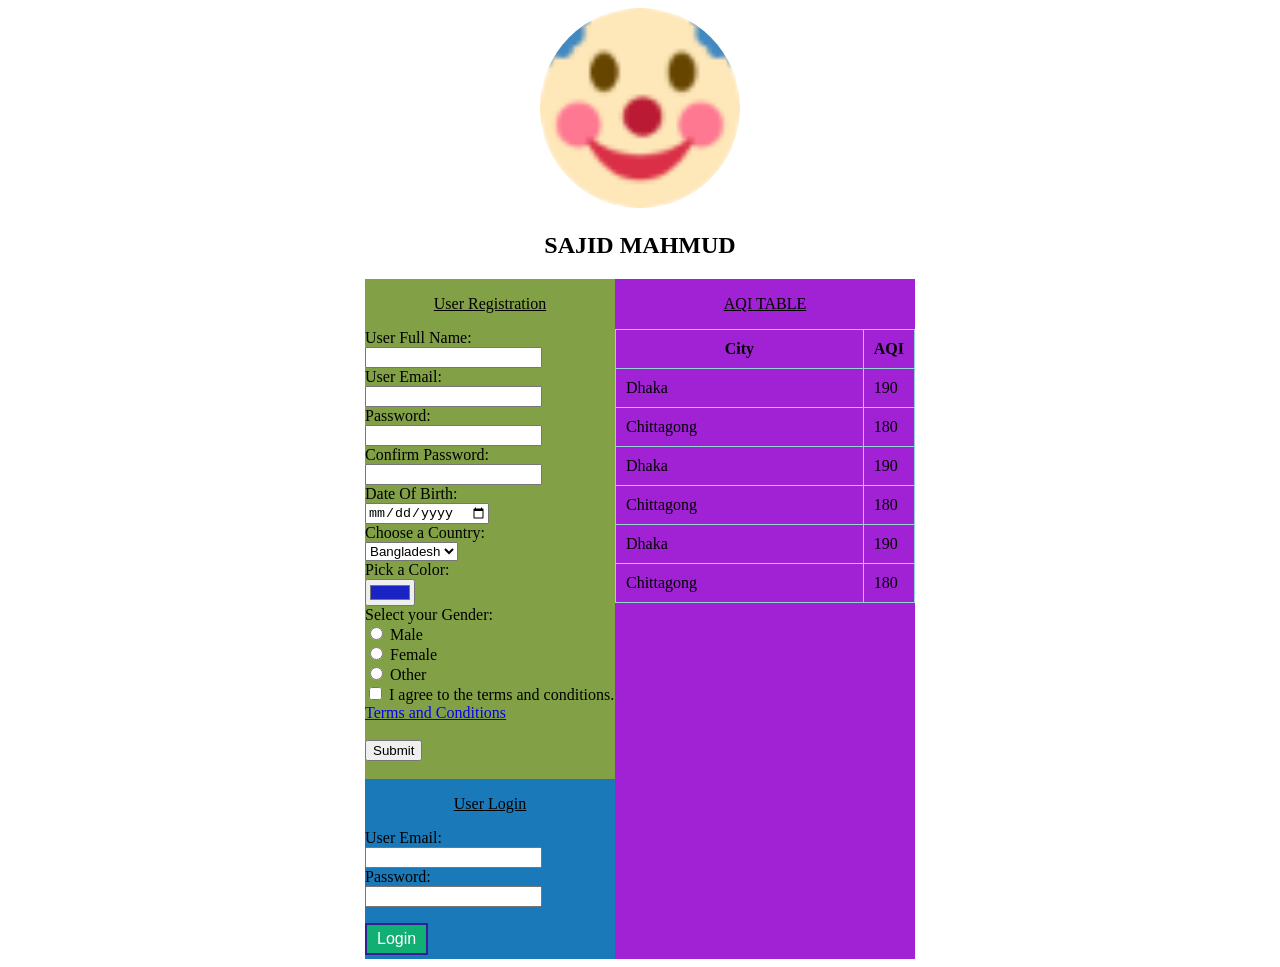
<file: index.html>
<!DOCTYPE html>
<html lang="en">
<head>
    <meta charset="UTF-8">
    <meta name="viewport" content="width=device-width, initial-scale=1.0">
    <title>SAJID MAHMUD</title>
    <link rel="icon" type="image/x-icon" href="favicon.ico">
    <style>
        .flex-container {
            display: flex;
            justify-content: center;
            
        }
        .column-container {
            display: flex;
            flex-direction: column;
            align-items: center;
            
        }
        .circle-img {
            width: 200px;
            height: 200px;
            border-radius: 50%;
            object-fit: cover; 
        }
        .button {
             background-color: #12af75; 
             border: 2px solid #341e97;
             color: rgb(255, 255, 255);
             padding: 5px 10px;
             text-align: center;
             text-decoration: azure;
             display: inline-block;
            font-size: 16px;
            justify-content: right;
            align-items: right;
            
        }
        table, th, td {
            width: 100%;
            border: 1px solid black;
            border-collapse: collapse;
            justify-content: center;
            align-items: center;
            border-color: #96D4D4;
            padding: 10px;
        }
    </style>
</head>
<body>
    <center>  
        <img src="favicon.ico" class="circle-img" alt="Profile Picture">
        <h2>SAJID MAHMUD</h2>
    </center>

    <div class="flex-container">
        <div class="column-container"> 
            <div style="background-color: rgb(130, 160, 70); height: 500px; width: 250px;">
                <form onsubmit="return validateForm()">
                    <center><p><u>User Registration</u></p>
                        </center>

                    <label for="fname">User Full Name: </label><br>
                    <input type="text" id="fname" name="fname"><br>

                    <label for="email">User Email: </label><br>
                    <input type="text" id="email" name="email"><br>

                    <label for="pass">Password: </label><br>
                    <input type="password" id="pass" name="pass"><br>

                    <label for="cpass">Confirm Password: </label><br>
                    <input type="password" id="cpass" name="cpass"><br>

                    <label for="dob">Date Of Birth: </label><br>
                    <input type="date" id="dob" name="dob"><br>

                    <label for="country">Choose a Country: </label><br>
                    <select id="country" name="country">
                        <option value="ban">Bangladesh</option>
                        <option value="ind">India</option>
                        <option value="pak">Pakistan</option>
                        <option value="nep">Nepal</option>
                    </select><br>

                    <label for="favcolor">Pick a Color: </label><br>
                    <input type="color" id="favcolor" name="favcolor" value="#1924C2"><br>

                    <label>Select your Gender: </label><br>
                    <input type="radio" id="male" name="gender" value="male">
                    <label for="male">Male</label><br>

                    <input type="radio" id="female" name="gender" value="female">
                    <label for="female">Female</label><br>

                    <input type="radio" id="other" name="gender" value="other">
                    <label for="other">Other</label><br>

                    <input type="checkbox" id="terms" name="terms">
                    <label for="terms"> I agree to the terms and conditions.</label><br>

                    <a href="https://github.com/Sajidnihal52" target="_blank">Terms and Conditions</a><br><br>

                    <input type="submit" value="Submit">
                </form>
            </div>

            <div style="background-color: rgb(26, 121, 184); height: 180px; width: 250px;">
                <center>
                    <p><u>User Login</u></p>
                </center>

                <label for="email">User Email: </label><br>
                <input type="text" id="email" name="email"><br>

                <label for="pass">Password: </label><br>
                <input type="password" id="pass" name="pass"><br>
                <p></p>
                <input type="submit" value="Login" class="button">
            </div> 
        </div>

        <div style="background-color: rgb(161, 33, 212); height: 680px; width: 300px;">
            <center><p>
                <u> AQI TABLE</u>
            </p></center>
            <table class="table">
                <tr>
                    <th>City</th>
                    <th>AQI</th>
                </tr>
                <tr>
                    <td>Dhaka</td>
                    <td>190</td>
                </tr>
                <tr>
                    <td>Chittagong</td>
                    <td>180</td>
                </tr>
                <tr>
                    <td>Dhaka</td>
                    <td>190</td>
                </tr>
                <tr>
                    <td>Chittagong</td>
                    <td>180</td>
                </tr>  <tr>
                    <td>Dhaka</td>
                    <td>190</td>
                </tr>
                <tr>
                    <td>Chittagong</td>
                    <td>180</td>
                </tr>
            </table>
        </div>
    </div>

    <script>
        function validateForm() {
            var name = document.getElementById("fname").value.trim();
            var email = document.getElementById("email").value.trim();
            var password = document.getElementById("pass").value.trim();
            var confirmPassword = document.getElementById("cpass").value.trim();
            var dob = document.getElementById("dob").value.trim();
            var gender = document.querySelector('input[name="gender"]:checked');
            var terms = document.getElementById("terms").checked;

            var nameRegex = /^[A-Za-z\s]+$/; 
            var emailRegex = /^[^\s@]+@[^\s@]+\.[^\s@]+$/;
            var passwordRegex = /^[A-Za-z0-9]+$/;

            if (!nameRegex.test(name)) {
                alert("Full Name must contain only letters and spaces. No numbers or special characters allowed.");
                return false;
            }
            if (!emailRegex.test(email)) {
                alert("Please enter a valid email address (example@example.com).");
                return false;
            }
            if (password.length < 8) {
                alert("Password must be at least 8 characters long.");
                return false;
            }
            if (!passwordRegex.test(password)) {
                alert("Password must contain only letters and numbers. No special characters allowed.");
                return false;
            }
            if (password !== confirmPassword) {
                alert("Passwords do not match.");
                return false;
            }
            if (!gender) {
                alert("Please select your gender.");
                return false;
            }
            if (!terms) {
                alert("You must agree to the terms and conditions.");
                return false;
            }
            if (dob === "") {
                alert("Please select your date of birth.");
                return false;
            }

            var today = new Date();
            var birthDate = new Date(dob);
            var age = today.getFullYear() - birthDate.getFullYear();
            var m = today.getMonth() - birthDate.getMonth();
            if (m < 0 || (m === 0 && today.getDate() < birthDate.getDate())) {
                age--;
            }
            if (age < 18) {
                alert("You must be at least 18 years old to register.");
                return false;
            }

            alert("Registration Successful!");
            return true;
        }
    </script>
</body>
</html>
</file>
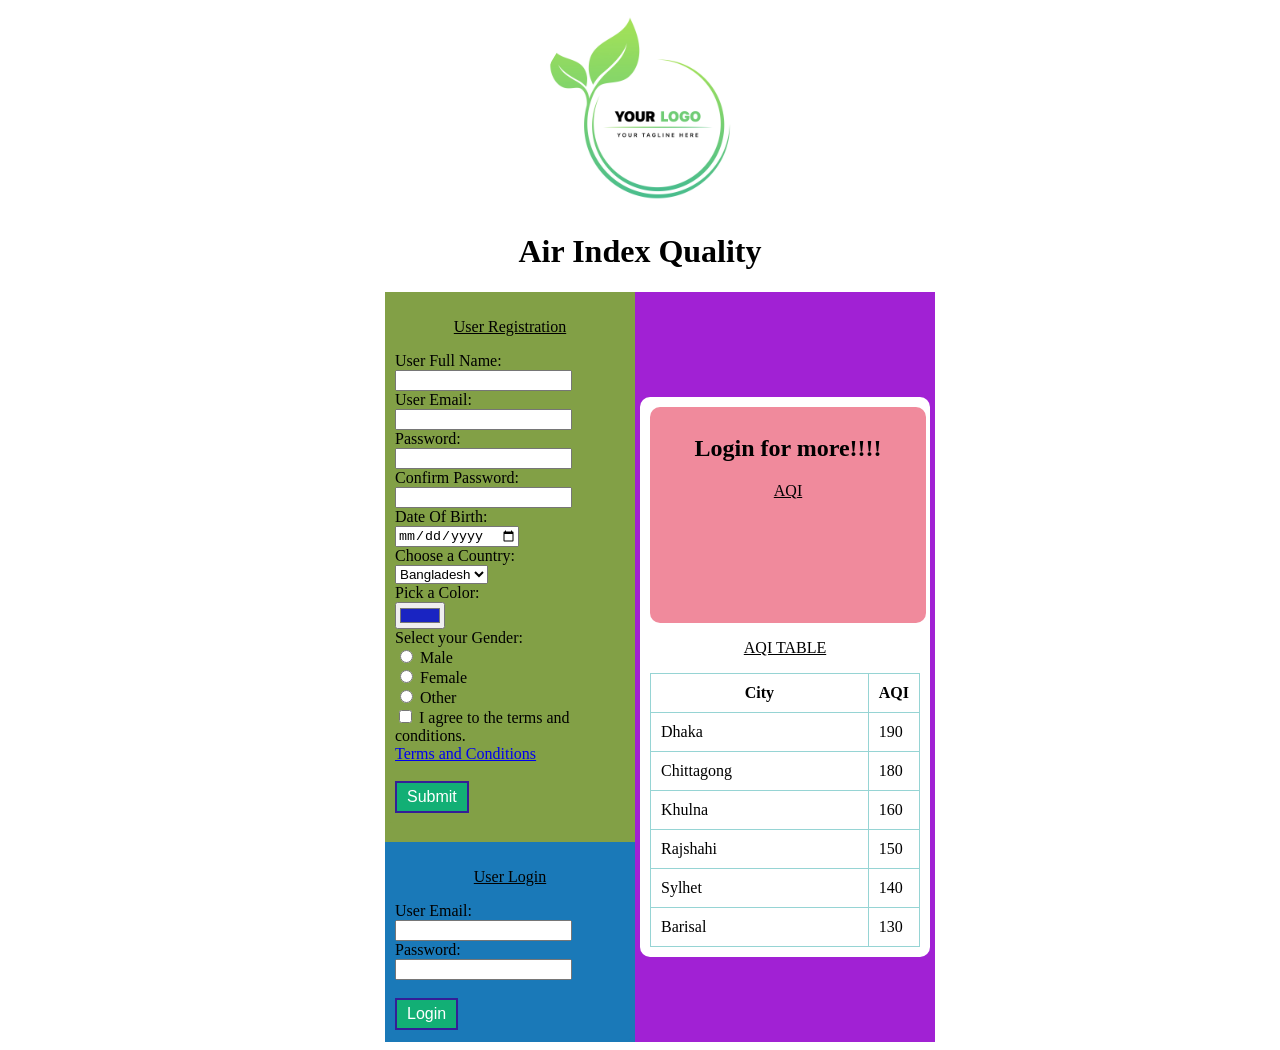
<file: labd/index.html>
<!DOCTYPE html>
<html lang="en">
<head>
    <meta charset="UTF-8">
    <meta name="viewport" content="width=device-width, initial-scale=1.0">
    <title>SAJID MAHMUD</title>
    <link rel="icon" type="image/x-icon" href="www.png">
    <style>
        .flex-container {
            display: flex;
            justify-content: center;
            margin-left: 20px;
        }
        .column-container {
            display: flex;
            flex-direction: column;
            align-items: center;
            margin-left: 20px;
        }
        .circle-img {
            width: 200px;
            height: 200px;
            border-radius: 50%;
            object-fit: cover; 
        }
        .button {
            background-color: #12af75; 
            border: 2px solid #341e97;
            color: white;
            padding: 5px 10px;
            font-size: 16px;
            cursor: pointer;
        }
        table, th, td {
            width: 100%;
            border: 1px solid black;
            border-collapse: collapse;
            border-color: #96D4D4;
            padding: 10px;
        }
    </style>
</head>
<body>
    <center>  
        <img src="logo.jpg" class="circle-img" alt="Profile Picture">
        <h1>Air Index Quality</h1>
    </center>

    <div class="flex-container">    
        <div class="column-container"> 

            <div style="background-color: rgb(130, 160, 70); width: 250px;height: 550px;">
                <div style="background-color:  rgb(130, 160, 70); padding: 10px; border-radius: 8px;">
                    <form action="process.php" method="post" onsubmit="return validateForm()">
                        <center><p><u>User Registration</u></p></center>

                        <label for="fname">User Full Name: </label><br>
                        <input type="text" id="fname" name="fname"><br>

                        <label for="email">User Email: </label><br>
                        <input type="text" id="email" name="email"><br>

                        <label for="pass">Password: </label><br>
                        <input type="password" id="pass" name="pass"><br>

                        <label for="cpass">Confirm Password: </label><br>
                        <input type="password" id="cpass" name="cpass"><br>

                        <label for="dob">Date Of Birth: </label><br>
                        <input type="date" id="dob" name="dob"><br>

                        <label for="country">Choose a Country: </label><br>
                        <select id="country" name="country">
                            <option value="Bangladesh">Bangladesh</option>
                            <option value="India">India</option>
                            <option value="Pakistan">Pakistan</option>
                            <option value="Nepal">Nepal</option>
                        </select><br>

                        <label for="favcolor">Pick a Color: </label><br>
                        <input type="color" id="favcolor" name="favcolor" value="#1924C2"><br>

                        <label>Select your Gender: </label><br>
                        <input type="radio" id="male" name="gender" value="Male">
                        <label for="male">Male</label><br>

                        <input type="radio" id="female" name="gender" value="Female">
                        <label for="female">Female</label><br>

                        <input type="radio" id="other" name="gender" value="Other">
                        <label for="other">Other</label><br>

                        <input type="checkbox" id="terms" name="terms">
                        <label for="terms"> I agree to the terms and conditions.</label><br>

                        <a href="https://github.com/Sajidnihal52" target="_blank">Terms and Conditions</a><br><br>

                        <input type="submit" value="Submit" class="button">
                    </form>
                </div>
            </div>

            <div style="background-color: rgb(26, 121, 184); width: 250px; height: 200px; ">
                <div style="background-color: rgb(26, 121, 184); padding: 10px; border-radius: 8px;">
                    <form action="loginprocess.php" method="post">
                        <center><p><u>User Login</u></p></center>
                
                        <label for="login_email">User Email: </label><br>
                        <input type="text" id="login_email" name="login_email"><br>
                
                        <label for="login_pass">Password: </label><br>
                        <input type="password" id="login_pass" name="login_pass"><br><br>
                
                        <input type="submit" value="Login" class="button">
                    </form>
                </div>
            </div>
        </div>

        <div style="background-color: rgb(161, 33, 212); height: 750px; width: 300px; display: flex; flex-direction: column; align-items: center; justify-content: center; position: relative;">
            <div style="margin-top: 20px; width: 90%; background-color: white; padding: 10px; border-radius: 10px;">
                <div style="background-color: rgba(225, 22, 59, 0.5); height: 200px; width: 260px; padding: 8px; border-radius: 10px; text-align: center;">
                    <h2 style="margin-top: 30;">Login for more!!!!</h2>
                    <p><u>AQI</u></p>
                </div>
                <center><p><u>AQI TABLE</u></p></center>
                <table>
                    <tr><th>City</th><th>AQI</th></tr>
                    <tr><td>Dhaka</td><td>190</td></tr>
                    <tr><td>Chittagong</td><td>180</td></tr>
                    <tr><td>Khulna</td><td>160</td></tr>
                    <tr><td>Rajshahi</td><td>150</td></tr>
                    <tr><td>Sylhet</td><td>140</td></tr>
                    <tr><td>Barisal</td><td>130</td></tr>
                </table>
            </div>
        </div>
    </div>

    <script>
        function validateForm() {
            var name = document.getElementById("fname").value.trim();
            var email = document.getElementById("email").value.trim();
            var password = document.getElementById("pass").value.trim();
            var confirmPassword = document.getElementById("cpass").value.trim();
            var dob = document.getElementById("dob").value.trim();
            var gender = document.querySelector('input[name="gender"]:checked');
            var terms = document.getElementById("terms").checked;

            var nameRegex = /^[A-Za-z\s]+$/;
            var emailRegex = /^[^\s@]+@[^\s@]+\.[^\s@]+$/;
            var passwordRegex = /^[A-Za-z0-9]+$/;

            if (!nameRegex.test(name)) {
                alert("Full Name must contain only letters and spaces.");
                return false;
            }
            if (!emailRegex.test(email)) {
                alert("Please enter a valid email address.");
                return false;
            }
            if (password.length < 8) {
                alert("Password must be at least 8 characters long.");
                return false;
            }
            if (!passwordRegex.test(password)) {
                alert("Password must contain only letters and numbers.");
                return false;
            }
            if (password !== confirmPassword) {
                alert("Passwords do not match.");
                return false;
            }
            if (!gender) {
                alert("Please select your gender.");
                return false;
            }
            if (!terms) {
                alert("You must agree to the terms and conditions.");
                return false;
            }
            if (dob === "") {
                alert("Please select your date of birth.");
                return false;
            }

            var today = new Date();
            var birthDate = new Date(dob);
            var age = today.getFullYear() - birthDate.getFullYear();
            var m = today.getMonth() - birthDate.getMonth();
            if (m < 0 || (m === 0 && today.getDate() < birthDate.getDate())) {
                age--;
            }
            if (age < 18) {
                alert("You must be at least 18 years old to register.");
                return false;
            }

            return true;
        }
    </script>
</body>
</html>
</file>
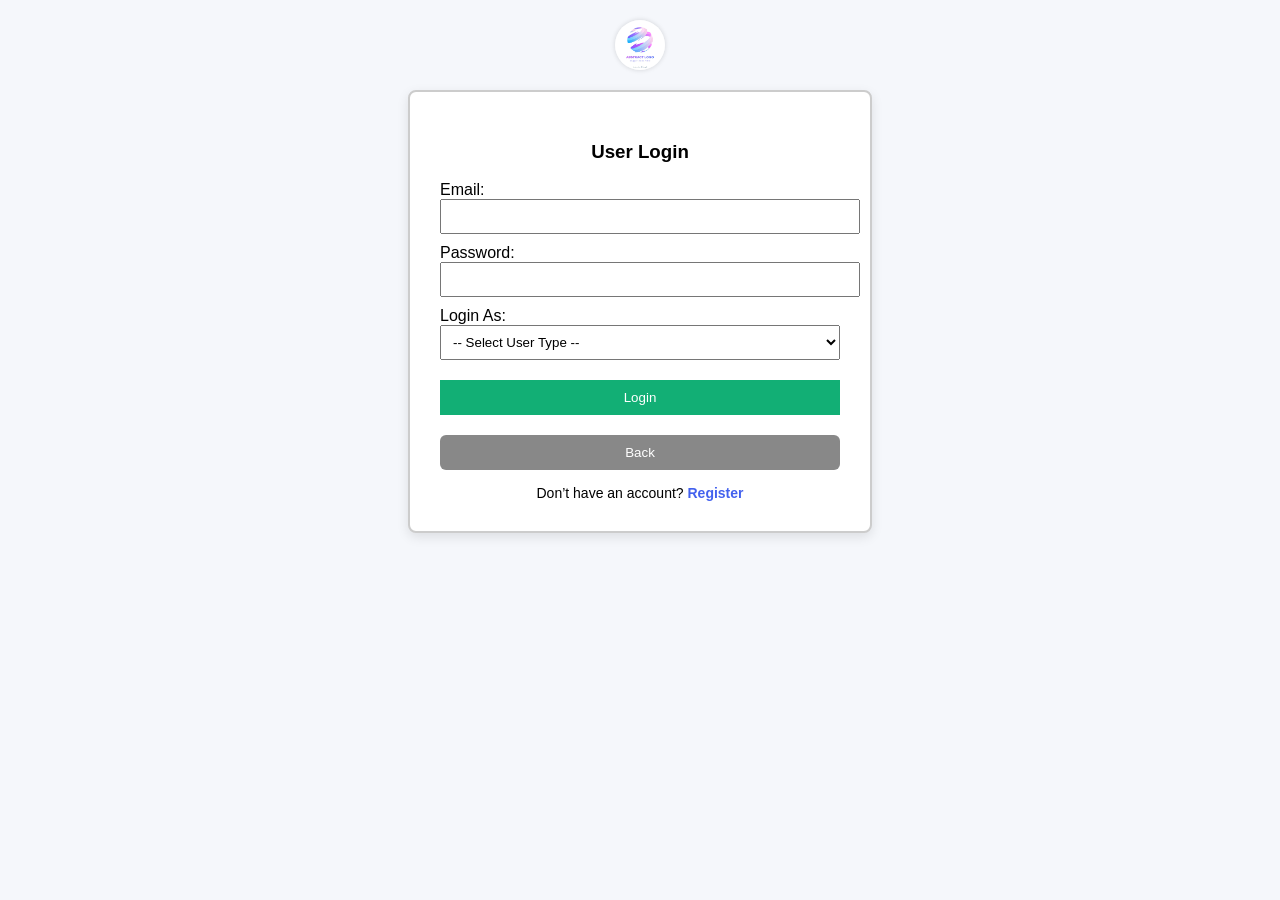
<file: jobportal/login.html>
<!DOCTYPE html>
<html lang="en">
<head>
  <meta charset="UTF-8" />
  <meta name="viewport" content="width=device-width, initial-scale=1" />
  <title>JobConnect | Login</title>
  <link rel="stylesheet" href="styles.css" />
  <style>
    .avatar-top {
      width: 50px;
      height: 50px;
      margin: 20px auto 0;
      border-radius: 50%;
      overflow: hidden;
      box-shadow: 0 0 5px rgba(0,0,0,0.15);
    }
    .avatar-top img {
      width: 100%;
      height: 100%;
      object-fit: cover;
      display: block;
    }

    .login-wrapper {
      max-width: 400px;
      margin: 20px auto;
      padding: 30px;
      background-color: white;
      border: 2px solid #ccc;
      border-radius: 8px;
      box-shadow: 0 4px 12px rgba(0, 0, 0, 0.1);
    }

    .back-btn {
      background-color: #888;
      color: white;
      border: none;
      padding: 10px;
      width: 100%;
      margin-top: 10px;
      border-radius: 6px;
      cursor: pointer;
    }

    .back-btn:hover {
      background-color: #666;
    }

    .register-link {
      text-align: center;
      margin-top: 15px;
      font-size: 14px;
    }

    .register-link a {
      color: #4361ee;
      text-decoration: none;
      font-weight: bold;
    }

    .register-link a:hover {
      text-decoration: underline;
    }

    .error-msg {
      color: red;
      font-size: 14px;
      margin-bottom: 10px;
    }
  </style>
  <script>
    function goBack() {
      window.location.href = "index.php";
    }

    function validateLoginForm(event) {
      const email = document.getElementById("email").value.trim();
      const password = document.getElementById("password").value.trim();
      const userType = document.getElementById("userType").value;
      const errorBox = document.getElementById("errorBox");

      errorBox.textContent = ""; // Clear previous message

      if (email === "" || password === "" || userType === "") {
        errorBox.textContent = "Please fill out all fields.";
        event.preventDefault(); // Stop form submission
        return false;
      }

      // Optional: basic email format check (JS only)
      const emailPattern = /^[^\s@]+@[^\s@]+\.[^\s@]+$/;
      if (!emailPattern.test(email)) {
        errorBox.textContent = "Please enter a valid email address.";
        event.preventDefault();
        return false;
      }

      return true;
    }
  </script>
</head>
<body>

  <div class="avatar-top">
    <img src="logo.avif" alt="JobConnect Logo" />
  </div>

  <div class="login-wrapper">
    <h3 style="text-align: center;">User Login</h3>

    <div id="errorBox" class="error-msg"></div>

    <form action="process_login.php" method="post" onsubmit="return validateLoginForm(event)">
      <label for="email">Email:</label>
      <input id="email" name="email" />

      <label for="password">Password:</label>
      <input id="password" name="password" />

      <label for="userType">Login As:</label>
      <select id="userType" name="userType">
        <option value="">-- Select User Type --</option>
        <option value="admin">Admin</option>
        <option value="employer">Employer</option>
        <option value="jobseeker">Job Seeker</option>
      </select>

      <input type="submit" value="Login" class="btn" />
      <button type="button" class="back-btn" onclick="goBack()">Back</button>
    </form>

    <div class="register-link">
      Don’t have an account? <a href="register.php">Register</a>
    </div>
  </div>

</body>
</html>
</file>
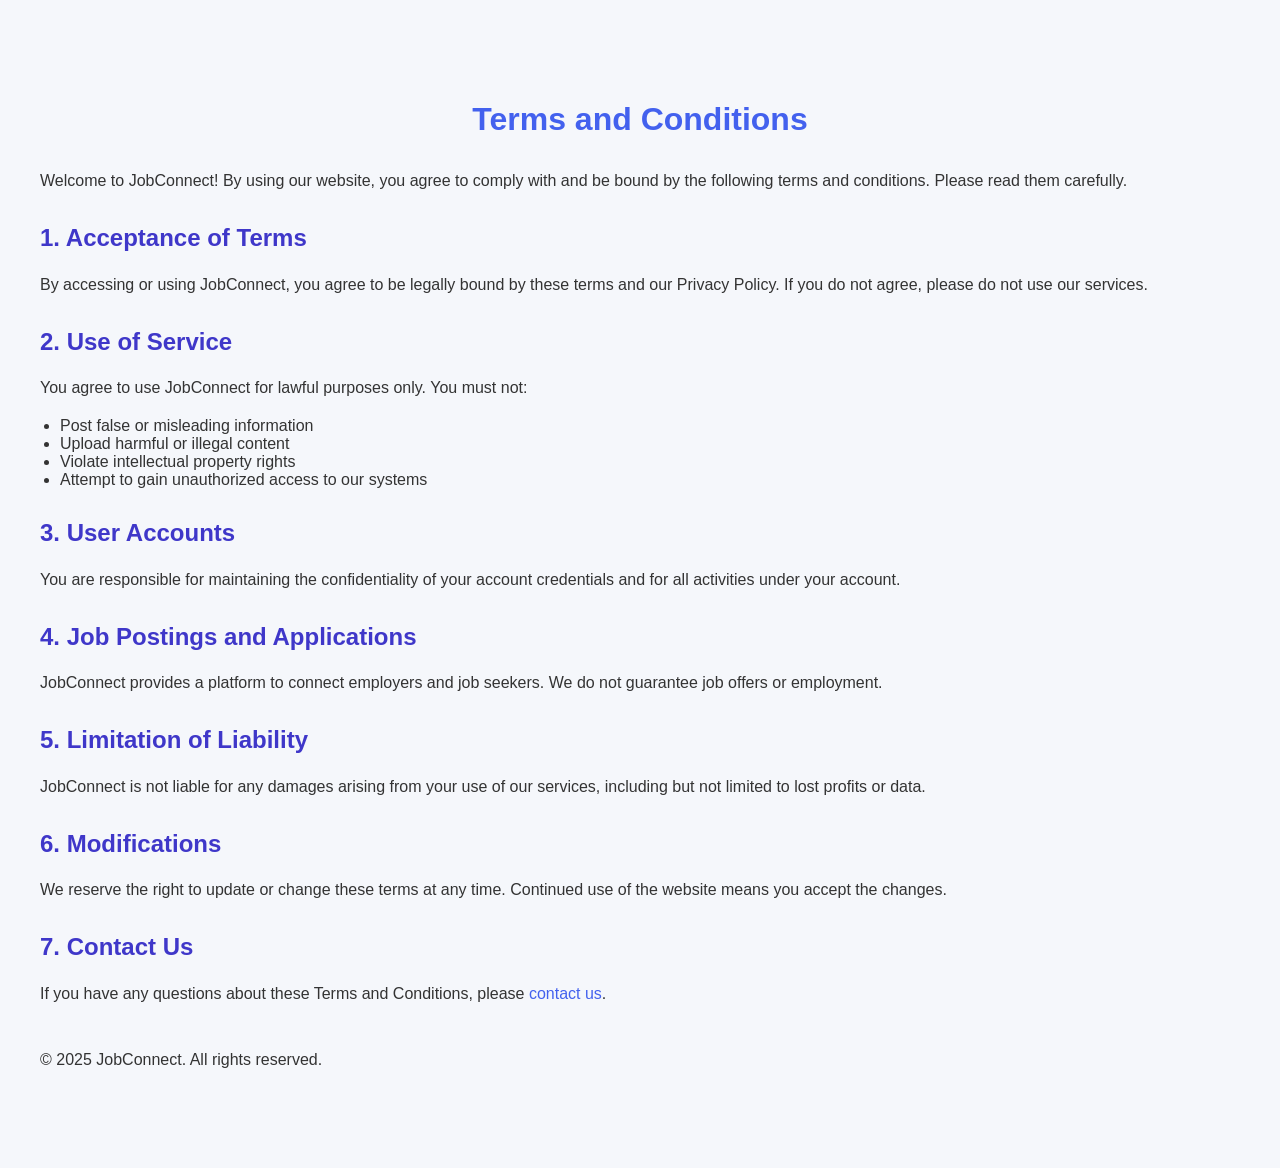
<file: jobportal/terms.html>
<!DOCTYPE html>
<html lang="en">
<head>
  <meta charset="UTF-8" />
  <meta name="viewport" content="width=device-width, initial-scale=1" />
  <title>JobConnect | Terms and Conditions</title>
  <link rel="stylesheet" href="styles.css" />
  <style>
    body, html {
      margin: 0;
      font-family: Arial, sans-serif;
      background-color: #f5f7fb;
      min-height: 100vh;
      padding: 40px 20px;
      color: #333;
    }
    .container {
      max-width: 800px;
      margin: auto;
      background: white;
      padding: 30px 40px;
      border-radius: 8px;
      box-shadow: 0 4px 12px rgba(0,0,0,0.1);

    }
    h1 {
      text-align: center;
      margin-bottom: 30px;
      color: #4361ee;
    }
    h2 {
      margin-top: 30px;
      color: #3f37c9;
    }
    p {
      line-height: 1.6;
      margin-top: 15px;
    }
    ul {
      margin-top: 10px;
      padding-left: 20px;
    }
    a {
      color: #4361ee;
      text-decoration: none;
    }
    a:hover {
      text-decoration: underline;
    }
  </style>
</head>
<body>
    <P><h1>Terms and Conditions</h1></p>
    <p>Welcome to JobConnect! By using our website, you agree to comply with and be bound by the following terms and conditions. Please read them carefully.</p>

    <h2>1. Acceptance of Terms</h2>
    <p>By accessing or using JobConnect, you agree to be legally bound by these terms and our Privacy Policy. If you do not agree, please do not use our services.</p>

    <h2>2. Use of Service</h2>
    <p>You agree to use JobConnect for lawful purposes only. You must not:</p>
    <ul>
      <li>Post false or misleading information</li>
      <li>Upload harmful or illegal content</li>
      <li>Violate intellectual property rights</li>
      <li>Attempt to gain unauthorized access to our systems</li>
    </ul>

    <h2>3. User Accounts</h2>
    <p>You are responsible for maintaining the confidentiality of your account credentials and for all activities under your account.</p>

    <h2>4. Job Postings and Applications</h2>
    <p>JobConnect provides a platform to connect employers and job seekers. We do not guarantee job offers or employment.</p>

    <h2>5. Limitation of Liability</h2>
    <p>JobConnect is not liable for any damages arising from your use of our services, including but not limited to lost profits or data.</p>

    <h2>6. Modifications</h2>
    <p>We reserve the right to update or change these terms at any time. Continued use of the website means you accept the changes.</p>

    <h2>7. Contact Us</h2>
    <p>If you have any questions about these Terms and Conditions, please <a href="contact.html">contact us</a>.</p>

    <p style="margin-top: 40px;">&copy; 2025 JobConnect. All rights reserved.</p>
  </div>
</body>
</html>
</file>
<file: jobportal/styles.css>
body {
  font-family: Arial, sans-serif;
  background-color: #f5f7fb;
  margin: 0;
  padding: 0;
}
.header {
  background-color: #4361ee;
  color: white;
  padding: 20px;
  text-align: center;
}
.hero {
  background-color: #3f37c9;
  color: white;
  padding: 30px;
  text-align: center;
}
.container {
  display: flex;
  justify-content: space-around;
  margin: 20px;
}
.box {
  background-color: white;
  padding: 20px;
  border: 2px solid #ccc;
  width: 30%;
  text-align: center;
}
.table-box table {
  width: 100%;
  border-collapse: collapse;
}
.table-box th, .table-box td {
  border: 1px solid #96D4D4;
  padding: 10px;
  text-align: center;
}
.btn {
  background-color: #12af75;
  color: white;
  border: none;
  padding: 10px;
  margin-top: 10px;
  cursor: pointer;
}
.btn:hover {
  background-color: #0d8f60;
}
input, select {
  width: 100%;
  padding: 8px;
  margin-bottom: 10px;
}
h3 {
  text-align: center;
}
.gender-group div {
  margin-bottom: 8px;
}
</file>
